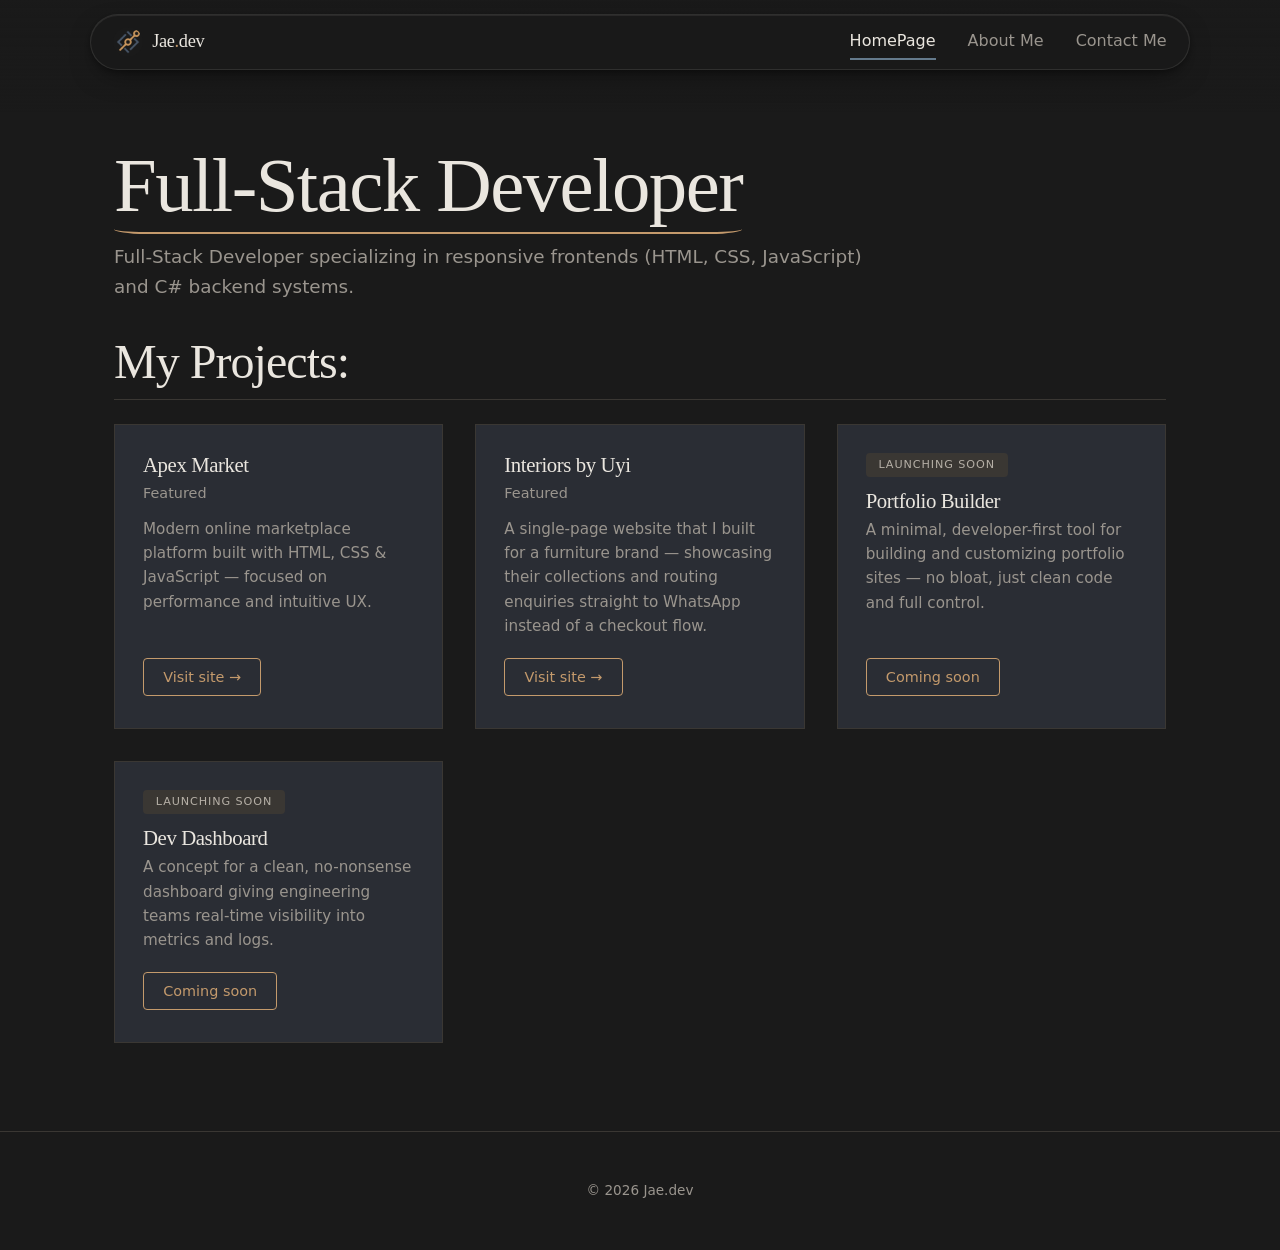
<file: index.html>
<!doctype html>
<html lang="en">
  <head>
    <meta charset="UTF-8" />
    <meta name="viewport" content="width=device-width, initial-scale=1.0" />
    <!-- -v2: netlify.toml serves /Static/* with max-age=31536000, immutable, so
         a same-filename replacement would leave returning visitors on the old
         631 KB file for a year. The filename IS the cache key here. -->
    <link rel="icon" href="Static/img/portf-1ico-v2.png" type="image/png" />
    <link rel="apple-touch-icon" href="Static/img/portf-1ico-v2.png" />
    <link rel="stylesheet" href="style.css" />
    <title>Jae.dev | Full-Stack Developer Portfolio</title>

    <meta
      name="description"
      content="Portfolio of Etinosa Akenbor Jesse (Jae), a full-stack developer based in Benin City, Nigeria, specializing in responsive frontends and C#/.NET backend systems."
    />

    <link rel="canonical" href="https://jae-dev-portfolio.netlify.app/" />

    <meta name="author" content="Etinosa Akenbor Jesse" />
    <meta
      name="robots"
      content="index, follow, max-image-preview:large, max-snippet:-1, max-video-preview:-1"
    />
    <meta name="theme-color" content="#1a1a1a" />

    <meta name="geo.region" content="NG-ED" />
    <meta name="geo.placename" content="Benin City" />
    <meta name="geo.position" content="6.3350;5.6037" />
    <meta name="ICBM" content="6.3350, 5.6037" />

    <meta property="og:title" content="Jae.dev — Full-Stack Developer" />
    <meta
      property="og:description"
      content="Full-stack developer portfolio — HTML, CSS, JavaScript, and C#/.NET projects."
    />
    <meta
      property="og:image"
      content="https://jae-dev-portfolio.netlify.app/Static/img/portf-1ico-v2.png"
    />
    <meta property="og:url" content="https://jae-dev-portfolio.netlify.app/" />
    <meta property="og:type" content="website" />
    <meta property="og:site_name" content="Jae.dev" />
    <meta property="og:locale" content="en_NG" />
    <meta property="og:image:width" content="512" />
    <meta property="og:image:height" content="512" />
    <meta
      property="og:image:alt"
      content="Jae.dev — portfolio of Etinosa Akenbor Jesse, full-stack developer"
    />

    <meta name="twitter:card" content="summary" />
    <meta name="twitter:title" content="Jae.dev — Full-Stack Developer" />
    <meta
      name="twitter:description"
      content="Full-stack developer portfolio — HTML, CSS, JavaScript, and C#/.NET projects."
    />
    <meta
      name="twitter:image"
      content="https://jae-dev-portfolio.netlify.app/Static/img/portf-1ico-v2.png"
    />
    <meta
      name="twitter:image:alt"
      content="Jae.dev — portfolio of Etinosa Akenbor Jesse, full-stack developer"
    />

    <link rel="preconnect" href="https://api.web3forms.com" crossorigin />

    <script type="application/ld+json">
      {
        "@context": "https://schema.org",
        "@type": "Person",
        "@id": "https://jae-dev-portfolio.netlify.app/#person",
        "name": "Etinosa Akenbor Jesse",
        "alternateName": "Jae",
        "jobTitle": "Full-Stack Developer",
        "description": "Full-stack developer based in Benin City, Nigeria, building responsive frontends with HTML, CSS and JavaScript and backend systems with C#, .NET and ASP.NET Core.",
        "url": "https://jae-dev-portfolio.netlify.app/",
        "image": "https://jae-dev-portfolio.netlify.app/Static/img/portf-1ico-v2.png",
        "email": "mailto:etinosaakenbor84@gmail.com",
        "address": {
          "@type": "PostalAddress",
          "addressLocality": "Benin City",
          "addressRegion": "Edo",
          "addressCountry": "NG"
        },
        "hasOccupation": {
          "@type": "Occupation",
          "name": "Full-Stack Developer",
          "occupationLocation": {
            "@type": "City",
            "name": "Benin City",
            "containedInPlace": {
              "@type": "Country",
              "name": "Nigeria"
            }
          },
          "skills": "HTML5, CSS3, JavaScript, C#, .NET, ASP.NET Core, SQL, Git"
        },
        "knowsLanguage": {
          "@type": "Language",
          "name": "English",
          "alternateName": "en"
        },
        "sameAs": [
          "https://github.com/etinosa15",
          "https://x.com/etinosa78694",
          "https://wa.me/2349139686316"
        ],
        "knowsAbout": [
          "HTML5",
          "CSS3",
          "JavaScript",
          "C#",
          ".NET",
          "ASP.NET Core",
          "SQL",
          "Responsive Web Design",
          "Front-End Development",
          "Back-End Development",
          "Git"
        ]
      }
    </script>

    <script type="application/ld+json">
      {
        "@context": "https://schema.org",
        "@graph": [
          {
            "@type": "WebSite",
            "@id": "https://jae-dev-portfolio.netlify.app/#website",
            "url": "https://jae-dev-portfolio.netlify.app/",
            "name": "Jae.dev",
            "description": "Portfolio of Etinosa Akenbor Jesse (Jae), a full-stack developer based in Benin City, Nigeria.",
            "inLanguage": "en",
            "publisher": {
              "@id": "https://jae-dev-portfolio.netlify.app/#person"
            }
          },
          {
            "@type": "ProfilePage",
            "@id": "https://jae-dev-portfolio.netlify.app/#webpage",
            "url": "https://jae-dev-portfolio.netlify.app/",
            "name": "Jae.dev | Full-Stack Developer Portfolio",
            "isPartOf": {
              "@id": "https://jae-dev-portfolio.netlify.app/#website"
            },
            "about": {
              "@id": "https://jae-dev-portfolio.netlify.app/#person"
            },
            "mainEntity": {
              "@id": "https://jae-dev-portfolio.netlify.app/#person"
            },
            "inLanguage": "en"
          },
          {
            "@type": "CreativeWork",
            "@id": "https://jae-dev-portfolio.netlify.app/#apex-market",
            "name": "Apex Market",
            "url": "https://apex-market-online.netlify.app",
            "description": "Modern online marketplace platform built with HTML, CSS and JavaScript — focused on performance and intuitive UX.",
            "keywords": "HTML, CSS, JavaScript, marketplace, e-commerce, responsive design",
            "inLanguage": "en",
            "author": {
              "@id": "https://jae-dev-portfolio.netlify.app/#person"
            },
            "creator": {
              "@id": "https://jae-dev-portfolio.netlify.app/#person"
            }
          },
          {
            "@type": "CreativeWork",
            "@id": "https://jae-dev-portfolio.netlify.app/#interiors-by-uyi",
            "name": "Interiors by Uyi",
            "url": "https://interiors-by-uyi.netlify.app",
            "description": "A single-page website built for a Benin City furniture brand — showcasing their collections and routing enquiries straight to WhatsApp instead of a checkout flow.",
            "keywords": "HTML, CSS, JavaScript, single-page website, furniture, WhatsApp enquiries",
            "inLanguage": "en",
            "author": {
              "@id": "https://jae-dev-portfolio.netlify.app/#person"
            },
            "creator": {
              "@id": "https://jae-dev-portfolio.netlify.app/#person"
            }
          }
        ]
      }
    </script>

    <noscript>
      <style>
        .page {
          display: block !important;
          animation: none !important;
        }
        .nav-toggle {
          display: none !important;
        }
        /* Below 720px the links live in a dropdown that only opens via the
           hamburger's JS. With the toggle gone they'd be permanently hidden,
           so drop them back into normal flow under the pill: static instead of
           absolute, visible, and no longer transformed out of view.
           The sections are all stacked here anyway, so these are plain
           same-page anchors and work with no script at all. */
        .nav-links {
          position: static !important;
          visibility: visible !important;
          opacity: 1 !important;
          transform: none !important;
          pointer-events: auto !important;
          flex-direction: row !important;
          flex-wrap: wrap !important;
          gap: 0.75rem 1.25rem !important;
          background: none !important;
          border: none !important;
          box-shadow: none !important;
          backdrop-filter: none !important;
          -webkit-backdrop-filter: none !important;
          padding: 0 !important;
        }
      </style>
    </noscript>
  </head>
  <body>
    <div id="scroll-sentinel" aria-hidden="true"></div>

    <header>
      <div class="nav-shell">
        <div class="header-blur" aria-hidden="true"></div>
        <div class="header-grain" aria-hidden="true"></div>
        <nav aria-label="Main">
          <div class="nav-logo-wrapper">
            <img
              src="Static/img/portf-1ico-v2.png"
              alt=""
              width="48"
              height="48"
              class="nav-logo"
            />
          </div>
          <span class="nav-brand">Jae<span>.</span>dev</span>

          <button
            class="nav-toggle"
            type="button"
            aria-label="Menu"
            aria-expanded="false"
            aria-controls="nav-links"
          >
            <span aria-hidden="true"></span>
            <span aria-hidden="true"></span>
            <span aria-hidden="true"></span>
          </button>

          <div class="nav-links" id="nav-links">
            <a
              class="nav-link active"
              data-page="home"
              href="#home"
              aria-current="page"
              >HomePage</a
            >
            <a class="nav-link" data-page="about" href="#about">About Me</a>
            <a class="nav-link" data-page="contact" href="#contact"
              >Contact Me</a
            >
          </div>
        </nav>
      </div>
    </header>

    <main class="container">
      <section id="home" class="page active" aria-labelledby="home-title">
        <h1 id="home-title">Full-Stack Developer</h1>
        <p style="font-size: 1.15rem; margin-bottom: 2rem">
          Full-Stack Developer specializing in responsive frontends (HTML, CSS,
          JavaScript) and C# backend systems.
        </p>

        <h2>My Projects:</h2>
        <div class="project-grid">
          <article class="card">
            <h3 class="project-title">Apex Market</h3>
            <span class="project-sub">Featured</span>
            <p>
              Modern online marketplace platform built with HTML, CSS &
              JavaScript — focused on performance and intuitive UX.
            </p>
            <a
              class="btn"
              href="https://apex-market-online.netlify.app"
              target="_blank"
              rel="noopener noreferrer"
              >Visit site →</a
            >
          </article>

          <article class="card">
            <h3 class="project-title">Interiors by Uyi</h3>
            <span class="project-sub">Featured</span>
            <p>
              A single-page website that I built for a furniture brand —
              showcasing their collections and routing enquiries straight to
              WhatsApp instead of a checkout flow.
            </p>
            <a
              class="btn"
              href="https://interiors-by-uyi.netlify.app"
              target="_blank"
              rel="noopener noreferrer"
              >Visit site →</a
            >
          </article>

          <article class="card">
            <span class="coming-badge">Launching soon</span>
            <h3 class="project-title">Portfolio Builder</h3>
            <p>
              A minimal, developer-first tool for building and customizing
              portfolio sites — no bloat, just clean code and full control.
            </p>
            <span class="btn btn-disabled" aria-disabled="true"
              >Coming soon</span
            >
          </article>

          <article class="card">
            <span class="coming-badge">Launching soon</span>
            <h3 class="project-title">Dev Dashboard</h3>
            <p>
              A concept for a clean, no-nonsense dashboard giving engineering
              teams real-time visibility into metrics and logs.
            </p>
            <span class="btn btn-disabled" aria-disabled="true"
              >Coming soon</span
            >
          </article>
        </div>
      </section>

      <section id="about" class="page" aria-labelledby="about-title">
        <h2 id="about-title">About Me</h2>
        <p style="font-size: 1.05rem">
          My name is Etinosa Akenbor Jesse — most people know me as Jae. I'm a
          full-stack developer with over 2 years of experience. I am currently
          building hands-on projects to sharpen my skills in C#/.NET and modern
          frontend development.
        </p>
        <p>
          Currently exploring the intersection of minimal interfaces and
          reliable distributed systems. I value consistency, accessibility, and
          making the complex feel simple.
        </p>

        <div class="about-grid">
          <div>
            <h3
              style="
                border-bottom: 1px solid var(--border);
                padding-bottom: 0.4rem;
                margin-bottom: 0.8rem;
              "
            >
              Skills
            </h3>
            <ul class="skill-list">
              <li>HTML5 / CSS3</li>
              <li>JavaScript (ES6+)</li>
              <li>C# / .NET</li>
              <li>ASP.NET Core</li>
              <li>SQL</li>
              <li>Git &amp; GitHub</li>
            </ul>
          </div>
          <div>
            <h3
              style="
                border-bottom: 1px solid var(--border);
                padding-bottom: 0.4rem;
                margin-bottom: 0.8rem;
              "
            >
              Experience
            </h3>
            <div class="exp-item">
              <span class="exp-title"
                >Full‑Stack Developer (Self-Directed)</span
              >
              <span class="exp-date">2026 – present</span>
              <p style="margin-top: 0.3rem; font-size: 0.95rem">
                Independently building full-stack projects to develop
                production-level skills in C#/.NET and modern frontend
                practices.
              </p>
            </div>
            <div class="exp-item">
              <span class="exp-title">Apex Market</span>
              <span class="exp-date">Side project</span>
              <p style="margin-top: 0.3rem; font-size: 0.95rem">
                One of my projects done in my free time. It is an online
                marketplace built with vanilla HTML and CSS.
              </p>
            </div>
            <div class="exp-item">
              <span class="exp-title">Interiors by Uyi</span>
              <span class="exp-date">Side project</span>
              <p style="margin-top: 0.3rem; font-size: 0.95rem">
                A single-page site for a Benin City furniture brand — built to
                showcase collections and route enquiries straight to WhatsApp
                instead of a checkout flow.
              </p>
            </div>
          </div>
        </div>
      </section>

      <section id="contact" class="page" aria-labelledby="contact-title">
        <h2 id="contact-title">Contact Me</h2>
        <p style="font-size: 1.05rem">
          I'm always open to interesting conversations, project collaboration,
          or just a friendly hello.
        </p>

        <div class="contact-email">
          <a href="mailto:etinosaakenbor84@gmail.com"
            >etinosaakenbor84@gmail.com</a
          >
        </div>

        <div class="contact-links">
          <a
            href="https://github.com/etinosa15"
            target="_blank"
            rel="noopener noreferrer"
            aria-label="GitHub"
          >
            <svg
              width="24"
              height="24"
              viewBox="0 0 24 24"
              stroke="currentColor"
              stroke-width="1.8"
              fill="none"
              stroke-linecap="round"
              stroke-linejoin="round"
            >
              <path
                d="M12 2C6.477 2 2 6.477 2 12c0 4.418 2.865 8.166 6.839 9.489.5.092.682-.217.682-.482 0-.237-.008-.866-.013-1.7-2.782.603-3.369-1.34-3.369-1.34-.454-1.156-1.11-1.462-1.11-1.462-.908-.62.069-.608.069-.608 1.003.07 1.531 1.03 1.531 1.03.892 1.529 2.341 1.087 2.91.832.092-.647.35-1.088.636-1.338-2.22-.253-4.555-1.11-4.555-4.943 0-1.091.39-1.984 1.03-2.682-.103-.253-.447-1.27.098-2.646 0 0 .84-.269 2.75 1.025.8-.223 1.65-.334 2.5-.334.85 0 1.7.111 2.5.334 1.91-1.294 2.75-1.025 2.75-1.025.545 1.376.201 2.393.099 2.646.64.698 1.03 1.591 1.03 2.682 0 3.841-2.337 4.687-4.565 4.935.359.309.678.919.678 1.852 0 1.336-.012 2.415-.012 2.743 0 .267.18.578.688.48C19.138 20.161 22 16.416 22 12c0-5.523-4.477-10-10-10z"
              />
            </svg>
            GitHub
          </a>
          <a
            href="https://wa.me/2349139686316"
            target="_blank"
            rel="noopener noreferrer"
            aria-label="WhatsApp"
          >
            <svg
              width="24"
              height="24"
              viewBox="0 0 24 24"
              stroke="currentColor"
              stroke-width="1.8"
              fill="none"
              stroke-linecap="round"
              stroke-linejoin="round"
            >
              <path
                d="M21 11.5a8.38 8.38 0 0 1-.9 3.8 8.5 8.5 0 0 1-7.6 4.7 8.38 8.38 0 0 1-3.8-.9L3 21l1.9-5.7a8.38 8.38 0 0 1-.9-3.8 8.5 8.5 0 0 1 4.7-7.6 8.38 8.38 0 0 1 3.8-.9h.5a8.48 8.48 0 0 1 8 8v.5z"
              />
            </svg>
            WhatsApp
          </a>
          <a
            href="https://x.com/etinosa78694"
            target="_blank"
            rel="noopener noreferrer"
            aria-label="Twitter / X"
          >
            <svg
              width="24"
              height="24"
              viewBox="0 0 24 24"
              stroke="currentColor"
              stroke-width="1.8"
              fill="none"
              stroke-linecap="round"
              stroke-linejoin="round"
            >
              <path
                d="M4 4l11.733 16h4.267l-11.733 -16zM4 20l6.768 -6.768M19.5 4l-6.768 6.768"
              />
            </svg>
            Twitter / X
          </a>
        </div>

        <div class="contact-form-wrapper">
          <p class="form-divider-label">Or message me directly:</p>
          <form id="contact-form" class="contact-form">
            <input
              type="hidden"
              name="access_key"
              value="5d0929be-5a1d-4c53-a160-ab8c7310b1d6"
            />

            <!-- Honeypot. Web3Forms discards any submission where "botcheck"
                 arrives checked, and naive bots check every box they can parse.
                 display:none is doing real work here, not just hiding it: it
                 takes the field out of the tab order AND out of the
                 accessibility tree, so no keyboard or screen-reader user can
                 reach it and silently get their message thrown away.
                 Unchecked checkboxes are omitted from FormData entirely, so a
                 human's submission sends no botcheck key at all — which is
                 exactly what Web3Forms reads as human. -->
            <input
              type="checkbox"
              name="botcheck"
              style="display: none"
              tabindex="-1"
              aria-hidden="true"
            />

            <div class="form-group">
              <label for="name">Name</label>
              <input
                type="text"
                id="name"
                name="name"
                autocomplete="name"
                required
              />
            </div>

            <div class="form-group">
              <label for="email">Email</label>
              <input
                type="email"
                id="email"
                name="email"
                autocomplete="email"
                inputmode="email"
                required
              />
            </div>

            <div class="form-group">
              <label for="message">Message</label>
              <textarea
                id="message"
                name="message"
                rows="5"
                required
              ></textarea>
            </div>

            <button type="submit" class="form-submit">Send Message</button>
            <!-- role="status" makes this a polite live region, so "Sending..."
                 and the result are announced to a screen reader instead of
                 changing silently. It must carry the role in the markup, before
                 any text lands in it — adding the role at the same moment as
                 the text is too late for most assistive tech to notice. -->
            <p id="form-status" role="status" aria-live="polite"></p>
          </form>
        </div>
      </section>
    </main>

    <footer>
      <div class="container">
        <p style="margin: 0; max-width: 100%">&copy; 2026 Jae.dev</p>
      </div>
    </footer>

    <script src="script.js"></script>
  </body>
</html>
</file>
<file: style.css>
*,
*::before,
*::after {
  margin: 0;
  padding: 0;
  box-sizing: border-box;
}

:root {
  --bg: #1a1a1a;
  --surface: #2a2d34;
  --text-primary: #eae6df;
  --text-muted: #9a958e;
  --text-subtle: #b5afa6;
  /* Was #4a5b6b, which measured 2.49:1 on --bg and failed WCAG 2.2 SC 1.4.11
     (3:1 for non-text UI) in all three places it's used: the contact icon
     strokes, the active/hover nav underline, and the active row rule in the
     mobile dropdown. This measures 3.90:1 on --bg, 3.39:1 on the dropdown row
     and 3.09:1 on --surface, so it passes in every context. Same hue, ~14%
     lighter. */
  --accent-slate: #647a8c;
  --accent-amber: #c49a6c;
  --border: #3a3733;
  /* Boundary colour for interactive controls sitting on --surface.
     --border is a hairline for decorative edges — card outlines, footer rules,
     section dividers — and at 1.16:1 against --surface it's fine for those.
     It is not fine on a form field, where the border IS the affordance telling
     you where the input is. This measures 3.11:1 on --surface and 3.92:1 on
     --bg, clearing 3:1 on both sides of the boundary.
     Deliberately a separate token rather than lightening --border: that would
     drag every card outline and divider up with it and turn the editorial
     look into a wireframe. */
  --border-strong: #7d776d;
  --font-body:
    system-ui, -apple-system, "Segoe UI", Roboto, Helvetica, Arial, sans-serif;
  --font-heading: Georgia, "Times New Roman", Times, serif;
  --radius-btn: 4px;
  --transition: 0.3s ease;
}

html {
  scroll-behavior: smooth;
}

body {
  background-color: var(--bg);
  color: var(--text-primary);
  font-family: var(--font-body);
  line-height: 1.6;
  min-height: 100vh;
  display: flex;
  flex-direction: column;
}

a {
  color: var(--accent-amber);
  text-decoration: none;
  transition: color var(--transition);
}
a:hover {
  color: var(--text-primary);
}

h1,
h2,
h3,
h4 {
  font-family: var(--font-heading);
  font-weight: 400;
  letter-spacing: -0.02em;
  line-height: 1.2;
}

h1 {
  font-size: clamp(2.6rem, 8vw, 4.8rem);
  margin-bottom: 0.5rem;
}
h2 {
  font-size: clamp(2rem, 5vw, 3rem);
  margin-bottom: 1.5rem;
  border-bottom: 1px solid var(--border);
  padding-bottom: 0.5rem;
}
h3 {
  font-size: clamp(1.2rem, 2.5vw, 1.6rem);
  margin-bottom: 0.5rem;
}

p {
  color: var(--text-muted);
  max-width: 65ch;
  margin-bottom: 1rem;
}

.container {
  max-width: 1100px;
  margin: 0 auto;
  width: 100%;
  padding: 1.5rem;
}

#scroll-sentinel {
  position: absolute;
  top: 0;
  left: 0;
  width: 1px;
  height: 1px;
  pointer-events: none;
}

header {
  position: sticky;
  top: 0;
  z-index: 10;
  padding: 0.9rem 1.5rem;
}

header::before {
  content: "";
  position: absolute;
  top: 0;
  left: 0;
  right: 0;
  bottom: -28px;
  background: linear-gradient(
    to bottom,
    rgba(26, 26, 26, 0.92) 0%,
    rgba(26, 26, 26, 0.72) 45%,
    rgba(26, 26, 26, 0.3) 78%,
    rgba(26, 26, 26, 0) 100%
  );
  z-index: -2;
  pointer-events: none;
}

.nav-shell {
  position: relative;
  max-width: 1100px;
  margin: 0 auto;
  border-radius: 999px;
  padding: 0.55rem 1.4rem;
  background: rgba(26, 26, 26, 0.9);
  border: 1px solid rgba(234, 230, 223, 0.1);
  box-shadow:
    inset 0 1px 0 rgba(234, 230, 223, 0.08),
    0 2px 6px rgba(0, 0, 0, 0.3),
    0 10px 28px -10px rgba(0, 0, 0, 0.55);
  transition:
    box-shadow var(--transition),
    border-color var(--transition);
}

header.scrolled .nav-shell {
  border-color: rgba(234, 230, 223, 0.15);
  box-shadow:
    inset 0 1px 0 rgba(234, 230, 223, 0.09),
    0 3px 8px rgba(0, 0, 0, 0.4),
    0 16px 40px -12px rgba(0, 0, 0, 0.7);
}

.header-blur {
  position: absolute;
  inset: 0;
  z-index: -1;
  pointer-events: none;
  border-radius: inherit;
  backdrop-filter: blur(22px) saturate(155%) brightness(0.92);
  -webkit-backdrop-filter: blur(22px) saturate(155%) brightness(0.92);
}

.header-grain {
  position: absolute;
  inset: 0;
  z-index: -1;
  pointer-events: none;
  border-radius: inherit;
  opacity: 0.035;
  background-image: url("data:image/svg+xml,%3Csvg xmlns='http://www.w3.org/2000/svg' width='160' height='160'%3E%3Cfilter id='n'%3E%3CfeTurbulence type='fractalNoise' baseFrequency='0.85' numOctaves='3' stitchTiles='stitch'/%3E%3C/filter%3E%3Crect width='160' height='160' filter='url(%23n)'/%3E%3C/svg%3E");
}

@supports not (backdrop-filter: blur(1px)) {
  .nav-shell {
    background: var(--bg);
  }
  .header-blur {
    display: none;
  }
}

nav {
  display: flex;
  gap: 0;
  flex-wrap: nowrap;
  align-items: center;
}

.nav-logo-wrapper {
  width: 30px;
  height: 30px;
  flex-shrink: 0;
  overflow: hidden;
  border-radius: 50%;
  display: inline-flex;
  align-items: center;
  justify-content: center;
}

.nav-logo {
  width: 48px;
  height: 48px;
  object-fit: cover;
  object-position: center;
}

.nav-brand {
  font-family: var(--font-heading);
  font-size: 1.15rem;
  color: var(--text-primary);
  margin-right: auto;
  margin-left: 0.55rem;
  letter-spacing: -0.02em;
  white-space: nowrap;
}
.nav-brand span {
  color: var(--accent-amber);
}

.nav-links {
  display: flex;
  align-items: center;
  gap: 2rem;
}

nav a {
  color: var(--text-muted);
  font-size: 1rem;
  padding: 0.25rem 0;
  border-bottom: 2px solid transparent;
  transition: all var(--transition);
  cursor: pointer;
  white-space: nowrap;
}
nav a:hover,
nav a.active {
  color: var(--text-primary);
  border-bottom-color: var(--accent-slate);
}

.nav-toggle {
  display: none;
  flex-shrink: 0;
  width: 38px;
  height: 38px;
  flex-direction: column;
  align-items: center;
  justify-content: center;
  gap: 4px;
  background: transparent;
  border: 1px solid transparent;
  border-radius: 50%;
  cursor: pointer;
  transition:
    background var(--transition),
    border-color var(--transition);
}
.nav-toggle:hover {
  background: rgba(234, 230, 223, 0.06);
  border-color: rgba(234, 230, 223, 0.12);
}
.nav-toggle span {
  display: block;
  width: 17px;
  height: 1.5px;
  background: var(--text-primary);
  border-radius: 2px;
  transition:
    transform var(--transition),
    opacity var(--transition);
}
header.nav-open .nav-toggle span:nth-child(1) {
  transform: translateY(5.5px) rotate(45deg);
}
header.nav-open .nav-toggle span:nth-child(2) {
  opacity: 0;
}
header.nav-open .nav-toggle span:nth-child(3) {
  transform: translateY(-5.5px) rotate(-45deg);
}

#home h1 {
  display: inline-block;
  vertical-align: bottom;
  border-bottom: 2px solid var(--accent-amber);
  border-radius: 5%;
}

.page {
  display: none;
  animation: fadeUp 0.5s ease forwards;
  padding: 2rem 0 4rem 0;
}
.page.active {
  display: block;
}

@keyframes fadeUp {
  0% {
    opacity: 0;
    transform: translateY(16px);
  }
  100% {
    opacity: 1;
    transform: translateY(0);
  }
}

.project-grid {
  display: grid;
  grid-template-columns: repeat(auto-fill, minmax(280px, 1fr));
  gap: 2rem;
  margin-top: 1.5rem;
}

.card {
  background: var(--surface);
  border: 1px solid var(--border);
  border-radius: 0;
  padding: 1.75rem 1.75rem 2rem 1.75rem;
  transition: background var(--transition);
  display: flex;
  flex-direction: column;
}
.card:hover {
  background: #32363f;
}

.card .project-title {
  font-family: var(--font-heading);
  font-size: 1.3rem;
  margin-bottom: 0.25rem;
  color: var(--text-primary);
}
.card .project-sub {
  color: var(--text-muted);
  font-size: 0.9rem;
  margin-bottom: 0.75rem;
}
.card p {
  font-size: 0.95rem;
  margin-bottom: 1.25rem;
  flex: 1;
}

.card .btn {
  display: inline-block;
  background: transparent;
  color: var(--accent-amber);
  border: 1px solid var(--accent-amber);
  border-radius: var(--radius-btn);
  padding: 0.4rem 1.2rem;
  font-size: 0.9rem;
  font-family: var(--font-body);
  transition: all var(--transition);
  cursor: pointer;
  align-self: flex-start;
  margin-top: auto;
}
.card .btn:hover {
  background: var(--accent-amber);
  color: var(--bg);
  border-color: var(--accent-amber);
}

.btn-disabled {
  border-color: var(--border);
  color: var(--text-subtle);
  pointer-events: none;
  cursor: default;
}

.coming-badge {
  display: inline-block;
  background: var(--border);
  color: var(--text-subtle);
  font-size: 0.7rem;
  text-transform: uppercase;
  letter-spacing: 0.08em;
  padding: 0.2rem 0.8rem;
  border-radius: var(--radius-btn);
  margin-bottom: 0.75rem;
  align-self: flex-start;
}

.about-grid {
  display: grid;
  grid-template-columns: 1fr 1fr;
  gap: 2.5rem;
  margin-top: 1rem;
}
@media (max-width: 700px) {
  .about-grid {
    grid-template-columns: 1fr;
    gap: 1.5rem;
  }
}

.skill-list {
  list-style: none;
  display: flex;
  flex-wrap: wrap;
  gap: 0.6rem 1rem;
  padding: 0;
  margin-top: 0.5rem;
}
.skill-list li {
  background: var(--border);
  padding: 0.2rem 0.9rem;
  border-radius: var(--radius-btn);
  font-size: 0.9rem;
  color: var(--text-primary);
}

.exp-item {
  margin-bottom: 1.25rem;
}
.exp-item .exp-title {
  font-weight: 600;
  color: var(--text-primary);
}
.exp-item .exp-date {
  color: var(--text-muted);
  font-size: 0.85rem;
  display: block;
}

.contact-links {
  display: flex;
  flex-wrap: wrap;
  gap: 1.5rem 2.5rem;
  margin-top: 1rem;
}
.contact-links a {
  display: flex;
  align-items: center;
  gap: 0.6rem;
  color: var(--text-primary);
  font-size: 1.05rem;
  border-bottom: 1px solid transparent;
  transition: border-color var(--transition);
}
.contact-links a:hover {
  border-bottom-color: var(--accent-amber);
  color: var(--accent-amber);
}
.contact-links svg {
  fill: none;
  stroke: var(--accent-slate);
  stroke-width: 1.8;
  flex-shrink: 0;
}
.contact-links a:hover svg {
  stroke: var(--accent-amber);
}

.contact-email {
  font-size: 1.4rem;
  font-family: var(--font-heading);
  color: var(--text-primary);
  margin: 1.5rem 0 0.5rem 0;
}
.contact-email a {
  color: var(--accent-amber);
}

.contact-form-wrapper {
  margin-top: 2.5rem;
  padding-top: 1.5rem;
  border-top: 1px solid var(--border);
}

.form-divider-label {
  font-size: 0.85rem;
  letter-spacing: 0.05em;
  color: var(--text-muted);
  margin-bottom: 1rem;
}

.form-group {
  margin-bottom: 1.25rem;
}

.form-group label {
  display: block;
  font-size: 0.9rem;
  color: var(--text-muted);
  margin-bottom: 0.4rem;
}

.form-group input,
.form-group textarea {
  width: 100%;
  background: var(--surface);
  /* --border-strong, not --border: the fill cannot carry this on its own.
     --surface on --bg is only 1.26:1, so with a hairline border an empty field
     has no perceptible edge at all. See the token definition in :root. */
  border: 1px solid var(--border-strong);
  border-radius: var(--radius-btn);
  padding: 0.65rem 0.9rem;
  color: var(--text-primary);
  font-family: var(--font-body);
  font-size: 0.95rem;
  transition: border-color var(--transition);
}

.form-group input:focus,
.form-group textarea:focus {
  border-color: var(--accent-amber);
}

.form-group textarea {
  resize: vertical;
  min-height: 120px;
}

.form-submit {
  display: inline-block;
  background: transparent;
  color: var(--accent-amber);
  border: 1px solid var(--accent-amber);
  border-radius: var(--radius-btn);
  padding: 0.5rem 1.4rem;
  font-size: 0.95rem;
  font-family: var(--font-body);
  cursor: pointer;
  transition: all var(--transition);
}

.form-submit:hover {
  background: var(--accent-amber);
  color: var(--bg);
}

/* Only reachable for the second or so a submit is in flight, but without it a
   locked button still looks and hovers like a live one.
   Mirrors .btn-disabled: the colour is set outright rather than through
   opacity, which would composite the text toward the background and halve its
   contrast. The :hover override is needed because .form-submit:hover would
   otherwise still fill it amber under the cursor. */
.form-submit:disabled {
  border-color: var(--border);
  color: var(--text-subtle);
  cursor: not-allowed;
}
.form-submit:disabled:hover {
  background: transparent;
  color: var(--text-subtle);
}

#form-status {
  margin-top: 0.75rem;
  font-size: 0.9rem;
  color: var(--text-muted);
  max-width: none;
}

footer {
  margin-top: auto;
  border-top: 1px solid var(--border);
  padding: 1.5rem 0;
  text-align: center;
  color: var(--text-muted);
  font-size: 0.85rem;
}

:focus-visible {
  outline: 2px solid var(--accent-amber);
  outline-offset: 2px;
}

/* ----- REDUCED MOTION -----
   Vestibular disorders make the fadeUp translate and smooth scrolling actively
   unpleasant, not just showy. Honour the OS setting.

   !important is load-bearing here, not defensive: script.js writes
   `el.style.transition` directly onto every fade-in element, and an inline
   declaration outranks any normal stylesheet rule. Only !important wins.

   Near-zero rather than 0s so transitionend/animationend still fire — code
   that waits on those keeps working instead of hanging. */
@media (prefers-reduced-motion: reduce) {
  html {
    scroll-behavior: auto;
  }
  *,
  *::before,
  *::after {
    animation-duration: 0.01ms !important;
    animation-iteration-count: 1 !important;
    transition-duration: 0.01ms !important;
    scroll-behavior: auto !important;
  }
}

@media (max-width: 720px) {
  header {
    padding: 0.75rem 1rem;
  }
  .nav-shell {
    padding: 0.4rem 0.5rem 0.4rem 1.1rem;
  }
  .nav-toggle {
    display: inline-flex;
  }

  .nav-links {
    position: absolute;
    top: calc(100% + 0.55rem);
    left: 0;
    right: 0;
    flex-direction: column;
    align-items: stretch;
    gap: 0;
    padding: 0.4rem;
    border-radius: 18px;
    background: rgba(26, 26, 26, 0.96);
    border: 1px solid rgba(234, 230, 223, 0.1);
    box-shadow:
      inset 0 1px 0 rgba(234, 230, 223, 0.07),
      0 14px 36px -12px rgba(0, 0, 0, 0.75);
    backdrop-filter: blur(22px) saturate(155%) brightness(0.92);
    -webkit-backdrop-filter: blur(22px) saturate(155%) brightness(0.92);

    opacity: 0;
    visibility: hidden;
    transform: translateY(-8px);
    pointer-events: none;
    transition:
      opacity var(--transition),
      transform var(--transition),
      visibility var(--transition);
  }
  header.nav-open .nav-links {
    opacity: 1;
    visibility: visible;
    transform: none;
    pointer-events: auto;
  }

  .nav-links a {
    padding: 0.7rem 0.9rem;
    border-bottom: none;
    border-radius: 12px;
  }
  .nav-links a:hover {
    background: rgba(234, 230, 223, 0.06);
  }
  .nav-links a.active {
    background: rgba(234, 230, 223, 0.06);
    box-shadow: inset 2px 0 0 var(--accent-slate);
  }
}

@media (max-width: 600px) {
  .container {
    padding: 1.25rem;
  }
  .nav-brand {
    font-size: 1.1rem;
    margin-left: 0.5rem;
  }
  .project-grid {
    grid-template-columns: 1fr;
  }
  .contact-links {
    flex-direction: column;
    gap: 1rem;
  }
}

@media (max-width: 380px) {
  header {
    padding: 0.7rem 0.75rem;
  }
  .nav-logo-wrapper {
    width: 26px;
    height: 26px;
  }
  .nav-logo {
    width: 42px;
    height: 42px;
  }
  .nav-brand {
    font-size: 1rem;
    margin-left: 0.4rem;
  }
}

@media print {
  .page {
    display: block !important;
  }

  /* The load-bearing rule. script.js writes opacity:0 and a transform INLINE
     onto every card, skill chip, experience item and contact link before it
     scrolls into view, and an inline declaration outranks any normal
     stylesheet rule — so without !important here the majority of the page
     prints blank. Verified against the real page: 16 elements still carry
     inline opacity:0 and all 16 compute to 1. */
  *,
  *::before,
  *::after {
    opacity: 1 !important;
    transform: none !important;
    animation: none !important;
    transition: none !important;
    box-shadow: none !important;
    text-shadow: none !important;
    backdrop-filter: none !important;
    -webkit-backdrop-filter: none !important;
  }

  body {
    background: #fff !important;
    color: #000 !important;
    display: block !important;
    font-size: 11pt;
    line-height: 1.5;
  }

  h1,
  h2,
  h3,
  h4,
  p,
  li,
  span,
  strong,
  em,
  label,
  time,
  figcaption {
    color: #000 !important;
  }

  /* Headings are sized with clamp() and vw units, which is right for a viewport
     and wrong for a sheet: the vw resolves against the page box, putting h1
     around 32pt and eating a third of the first page. Fixed point sizes
     instead — pt is the unit paged media is actually specified in. */
  h1 {
    font-size: 24pt !important;
    margin-bottom: 0.3rem !important;
  }
  h2 {
    font-size: 16pt !important;
    margin-bottom: 0.6rem !important;
    padding-bottom: 0.2rem !important;
    border-bottom: 1px solid #999 !important;
  }
  h3 {
    font-size: 12.5pt !important;
  }
  h4 {
    font-size: 11pt !important;
  }
  .contact-email {
    font-size: 13pt !important;
  }

  header,
  #scroll-sentinel {
    display: none !important;
  }

  .contact-form-wrapper {
    display: none !important;
  }

  main::before {
    content: "jae-dev-portfolio.netlify.app";
    display: block;
    font-family: var(--font-heading);
    font-size: 10pt;
    letter-spacing: 0.04em;
    color: #000;
    border-bottom: 1px solid #999;
    padding-bottom: 0.4rem;
    margin-bottom: 1.25rem;
  }

  a {
    color: #000 !important;
    text-decoration: underline !important;
  }

  main a[href^="http"]::after {
    content: " (" attr(href) ")";
    font-size: 0.82em;
    font-weight: normal;
    text-decoration: none;
    word-break: break-all;
  }

  .card,
  .skill-list li,
  .coming-badge {
    background: #fff !important;
    border: 1px solid #999 !important;
    color: #000 !important;
  }

  .contact-links svg {
    stroke: #000 !important;
  }

  #home h1 {
    border-bottom-color: #000 !important;
  }

  footer {
    border-top: 1px solid #999 !important;
    color: #000 !important;
    margin-top: 1.5rem !important;
  }

  .card,
  .exp-item,
  .contact-links a,
  .skill-list {
    break-inside: avoid;
    page-break-inside: avoid;
  }

  h1,
  h2,
  h3 {
    break-after: avoid;
    page-break-after: avoid;
  }
  /* Each section after the first starts on a fresh sheet. Written as
     .page + .page rather than .page so the first can't emit a leading blank
     page. */

  .page + .page {
    break-before: page;
    page-break-before: always;
  }

  .container {
    max-width: none !important;
    padding: 0 !important;
  }

  .page {
    padding: 0 0 1rem 0 !important;
  }

  @page {
    margin: 18mm 16mm;
  }
}
</file>
